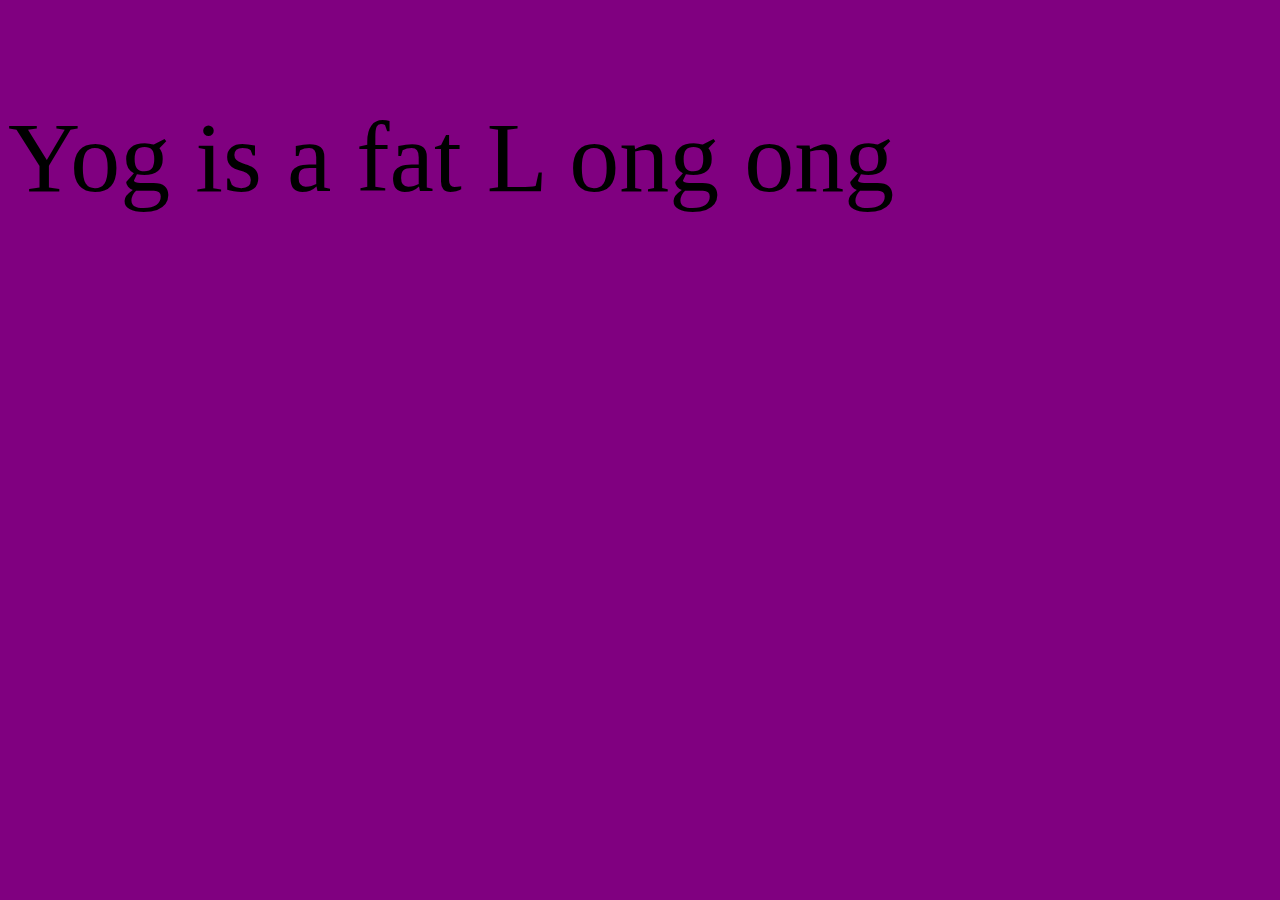
<file: index.html>
<!DOCTYPE html>
<html lang="en">
<head>
    <meta charset="UTF-8">
    <title>YOG L</title>
   
</head>
<body style="Background-color: purple;" >
<p style="font-size: 100px" style="color: #A020F0">Yog is a fat L ong ong </p>






</body>
</html>
</file>
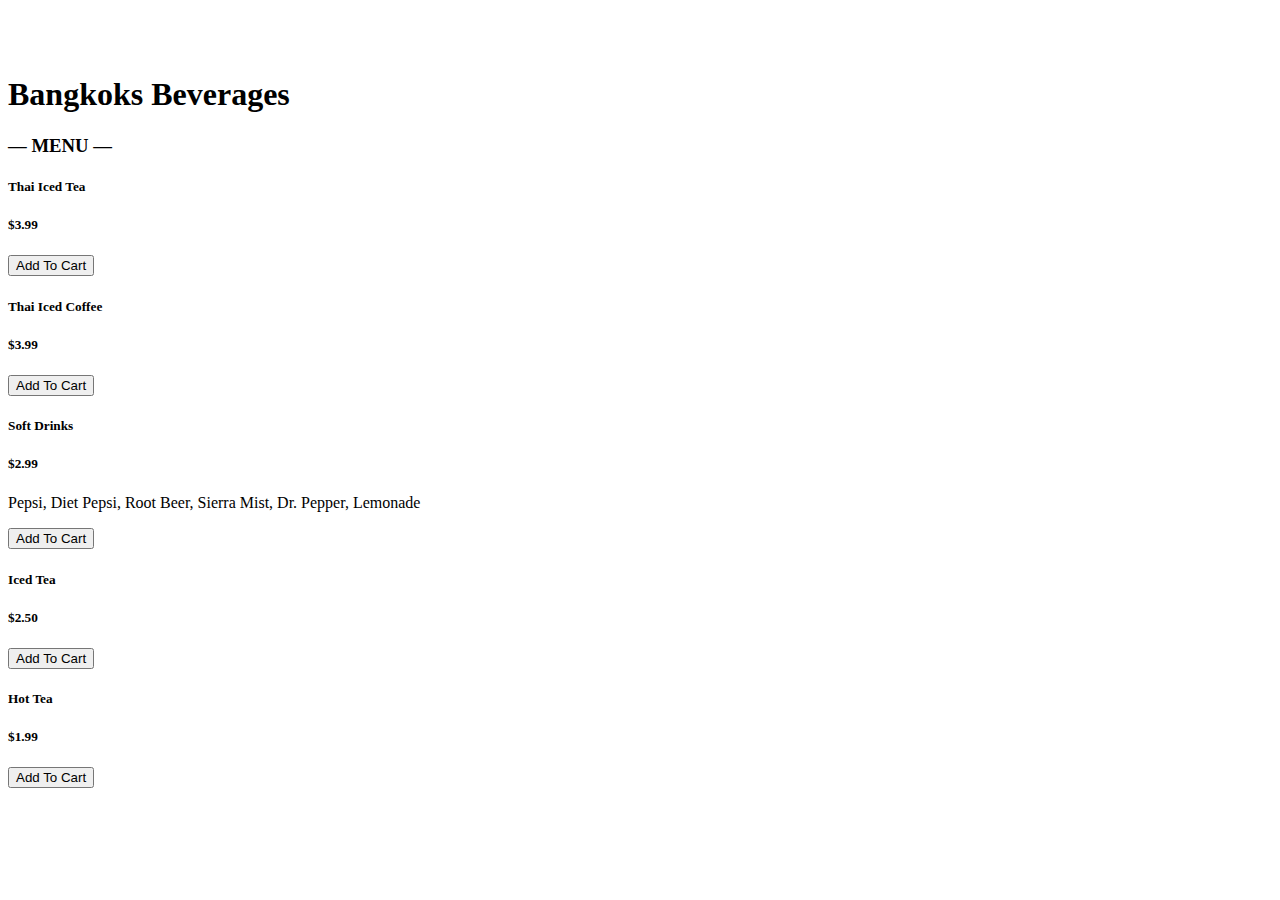
<file: kalsjdlkhiueyuiwyweurqyyasjkdfas.html>
<!DOCTYPE html>
<html lang="en">
<head>
    <meta charset="UTF-8">
    <title>TITLE</title>
<style>
      .button{
    background-color: #00000;
    border: white;
    color: white;
    padding: 15px 15px;
    text-align: center;
    text-decoration: none;
    display: inline-block;
    font-size: 15px;
    cursor: pointer;
      }
   .align-left{
         text-align:left;
         border:0;
      }
      </style>

</head>
<body>

  <div class="menu">
        <div class="button2"><a class="button" href="./index.html">Back</a></div> <div class="heading"><h1>Bangkoks Beverages</h1><h3>&mdash; MENU &mdash; </h3> </div>
        <div class="food-items">

            <div class="details">
                <div class="details-sub">
                    <h5>Thai Iced Tea</h5>
                    <h5 class="price"> $3.99 </h5>
                </div>

                <button>Add To Cart</button>
            </div>
        </div>

        <div class="food-items">

            <div class="details">
                <div class="details-sub">
                    <h5>Thai Iced Coffee</h5>
                    <h5 class="price"> $3.99 </h5>
                </div>

                <button>Add To Cart</button>
            </div>
        </div>

        <div class="food-items">

            <div class="details">
                <div class="details-sub">
                    <h5>Soft Drinks</h5>
                    <h5 class="price"> $2.99</h5>
                </div>
                <p>Pepsi, Diet Pepsi, Root Beer, Sierra Mist, Dr. Pepper, Lemonade</p>
                <button>Add To Cart</button>
            </div>
        </div>

        <div class="food-items">

            <div class="details">
                <div class="details-sub">
                    <h5>Iced Tea</h5>
                    <h5 class="price"> $2.50 </h5>
                </div>

                <button>Add To Cart</button>
            </div>
        </div>

        <div class="food-items">

            <div class="details">
                <div class="details-sub">
                    <h5>Hot Tea</h5>
                    <h5 class="price"> $1.99</h5>
                </div>

                <button>Add To Cart</button>
            </div>
        </div>
      </div>
</body>
</html>
</file>
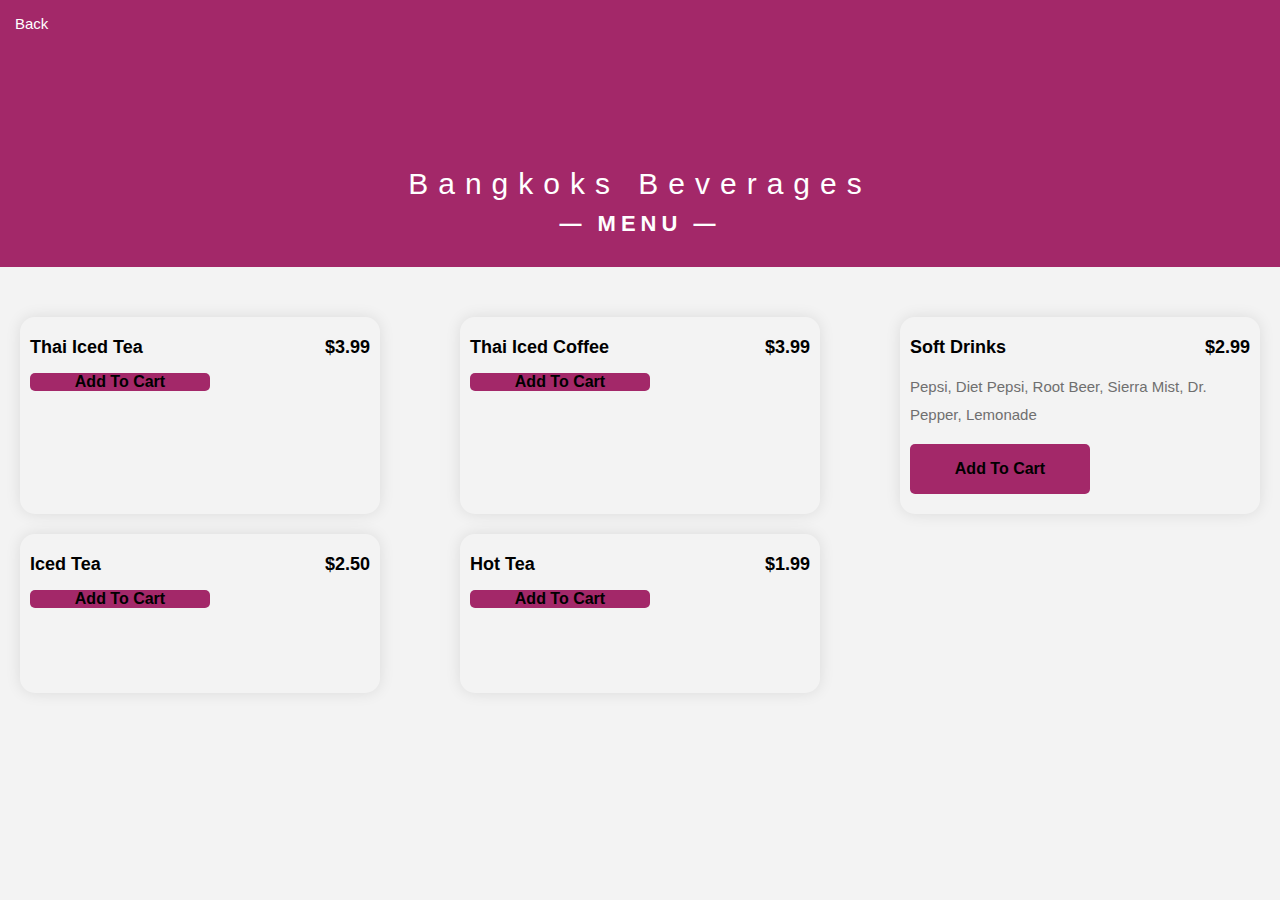
<file: notindex.html>
<!DOCTYPE html>
<html lang="en">
<head>
    <meta charset="UTF-8">
    <title>TITLE</title>
    <meta name=viewport content="width=device-width, initial-scale=1, user-scalable=yes">
    <meta http-equiv="X-UA-Compatible" content="ie=edge">
<style>
      .button{
    background-color: #00000;
    border: white;
    color: white;
    padding: 15px 15px;
    text-align: center;
    text-decoration: none;
    display: inline-block;
    font-size: 15px;
    cursor: pointer;
      }
   .align-left{
         text-align:left;
         border:0;
      }
      </style>
  <link rel="stylesheet" href="stylepg.css">
</head>
<body>

  <div class="menu">
        <div class="button2"><a class="button" href="./index.html">Back</a></div> <div class="heading"><h1>Bangkoks Beverages</h1><h3>&mdash; MENU &mdash; </h3> </div>
        <div class="food-items">

            <div class="details">
                <div class="details-sub">
                    <h5>Thai Iced Tea</h5>
                    <h5 class="price"> $3.99 </h5>
                </div>

                <button>Add To Cart</button>
            </div>
        </div>

        <div class="food-items">

            <div class="details">
                <div class="details-sub">
                    <h5>Thai Iced Coffee</h5>
                    <h5 class="price"> $3.99 </h5>
                </div>

                <button>Add To Cart</button>
            </div>
        </div>

        <div class="food-items">

            <div class="details">
                <div class="details-sub">
                    <h5>Soft Drinks</h5>
                    <h5 class="price"> $2.99</h5>
                </div>
                <p>Pepsi, Diet Pepsi, Root Beer, Sierra Mist, Dr. Pepper, Lemonade</p>
                <button>Add To Cart</button>
            </div>
        </div>

        <div class="food-items">

            <div class="details">
                <div class="details-sub">
                    <h5>Iced Tea</h5>
                    <h5 class="price"> $2.50 </h5>
                </div>

                <button>Add To Cart</button>
            </div>
        </div>

        <div class="food-items">

            <div class="details">
                <div class="details-sub">
                    <h5>Hot Tea</h5>
                    <h5 class="price"> $1.99</h5>
                </div>

                <button>Add To Cart</button>
            </div>
        </div>
      </div>
</body>
</html>
</file>
<file: stylepg.css>
*{
    padding: 0;
    margin: 0;
    box-sizing: border-box;
}
body{
    background-color: #f3f3f3;
    font-family: 'Poppins',sans-serif;
}
.menu{
    padding: 0;
    display: grid;
    grid-template-columns: repeat( auto-fit, minmax(350px,1fr));
    grid-gap: 20px 40px;
}
.heading{
    background-color: #a32869;
    color: #ffffff;
    margin-bottom: 30px;
    margin-top: 0px;
    padding: 120px 0 30px 0;
    grid-column: 1/-1;
    text-align: center;
}
.button2{
    background-color: #a32869;
    color: #ffffff;
    margin-bottom: -20px;
    padding: 0;
    grid-column: 1/-1;
    text-align: left;
}

.heading>h1{
    font-weight: 400;
    font-size: 30px;
    letter-spacing: 10px;
    margin-bottom: 10px;
}
.heading>h3{
    font-weight: 600;
    font-size: 22px;
    letter-spacing: 5px;
}
.food-items{
    display: grid;
    position: relative;
    grid-template-rows: auto 1fr;
    border-radius: 15px;
    box-shadow: 0 0 15px rgba(0,0,0,0.1);
    margin: 0 20px;
}
.food-items img{
    position: relative;
    width: 100%;
    border-radius: 15px 15px 0 0;
}

.details{
    padding: 20px 10px;
    display: grid;
    grid-template-rows: auto 1fr 50px;
    grid-row-gap: 15px;
}
.details-sub{
    display: grid;
    grid-template-columns: auto auto;
}
.details-sub>h5{
    font-weight: 600;
    font-size: 18px;
}
.price{
    text-align: right;
}
.details>p{
    color: #6f6f6f;
    font-size: 15px;
    line-height: 28px;
    font-weight: 400;
    align-self: stretch;
}
.details>button{
    background-color: #a32869;
    border: none;
    color: #000000;
    font-size: 16px;
    font-weight: 600;
    border-radius: 5px;
    width: 180px;
}
.menu>a{
    background-color: #00000;
    border: white;
    color: white;
    padding: 15px 15px;
    text-align: left;
    text-decoration: none;
    display: inline-block;
    font-size: 15px;
    margin: 4px 2px;
    cursor: pointer;
}
</file>
